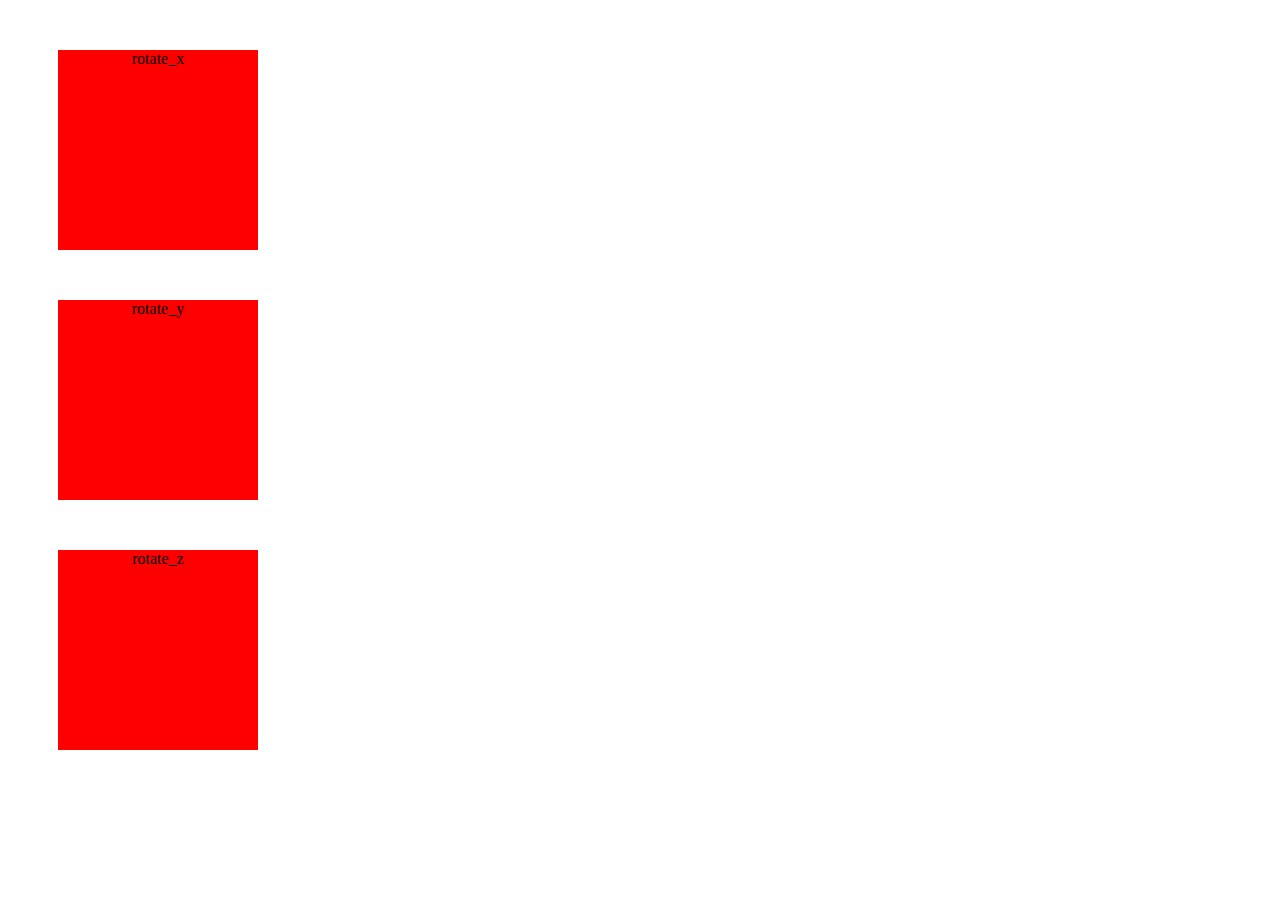
<file: Transforms_3d/index.html>
<!DOCTYPE html>
<html lang="en">
<head>
    <meta charset="UTF-8">
    <meta http-equiv="X-UA-Compatible" content="IE=edge">
    <meta name="viewport" content="width=device-width, initial-scale=1.0">
    <title>Document</title>
    <link rel="stylesheet" href="./index.css">
</head>
<body>
    <div class="rotate_x">rotate_x</div>
    <div class="rotate_y">rotate_y</div>
    <div class="rotate_z">rotate_z</div>
</body>
</html>
</file>
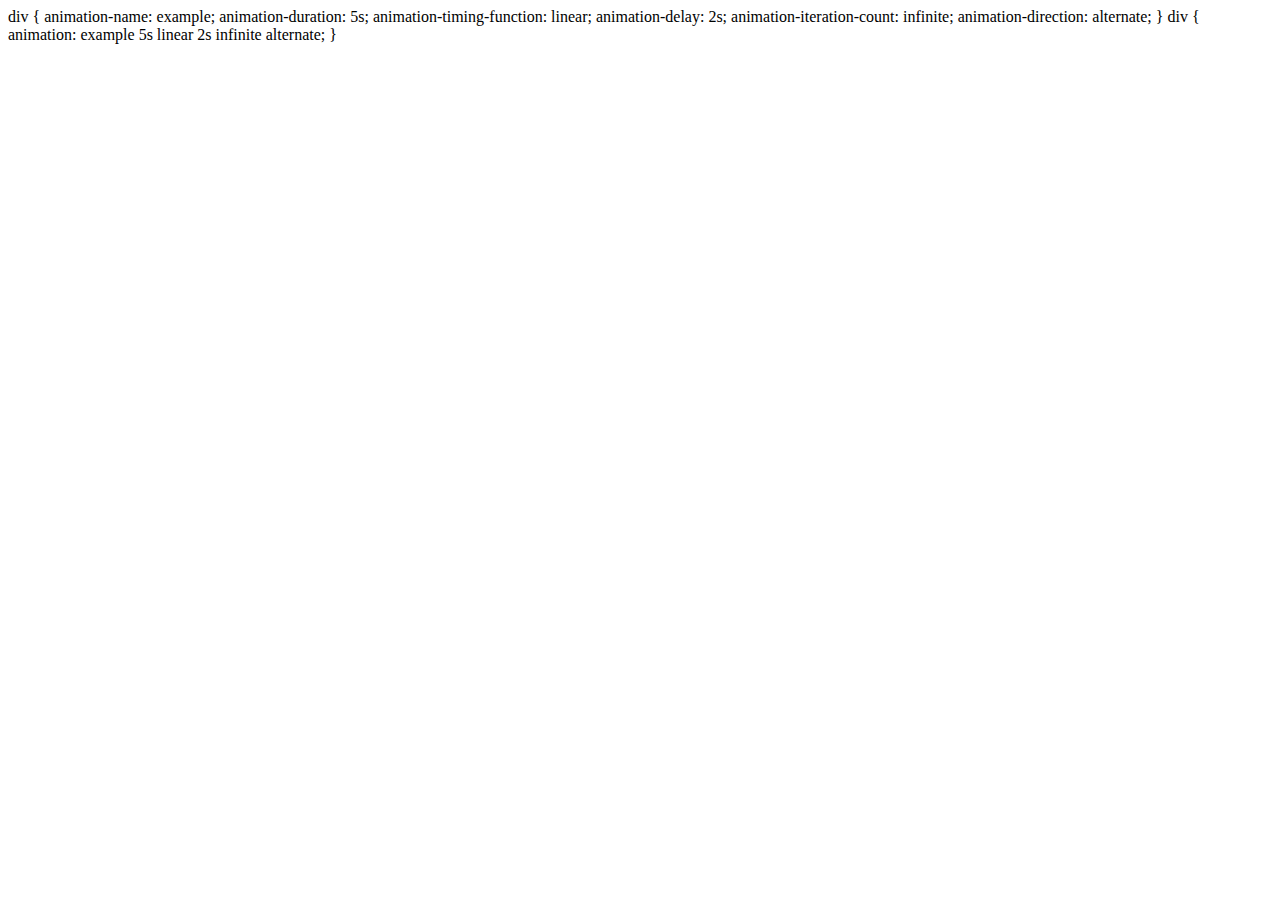
<file: Animations/animation_shorthand/index.html>
<!DOCTYPE html>
<html lang="en">
<head>
    <meta charset="UTF-8">
    <meta http-equiv="X-UA-Compatible" content="IE=edge">
    <meta name="viewport" content="width=device-width, initial-scale=1.0">
    <title>Document</title>
</head>
<body>
    div {
        animation-name: example;
        animation-duration: 5s;
        animation-timing-function: linear;
        animation-delay: 2s;
        animation-iteration-count: infinite;
        animation-direction: alternate;
      }
      div {
        animation: example 5s linear 2s infinite alternate;
      }
</body>
</html>
</file>
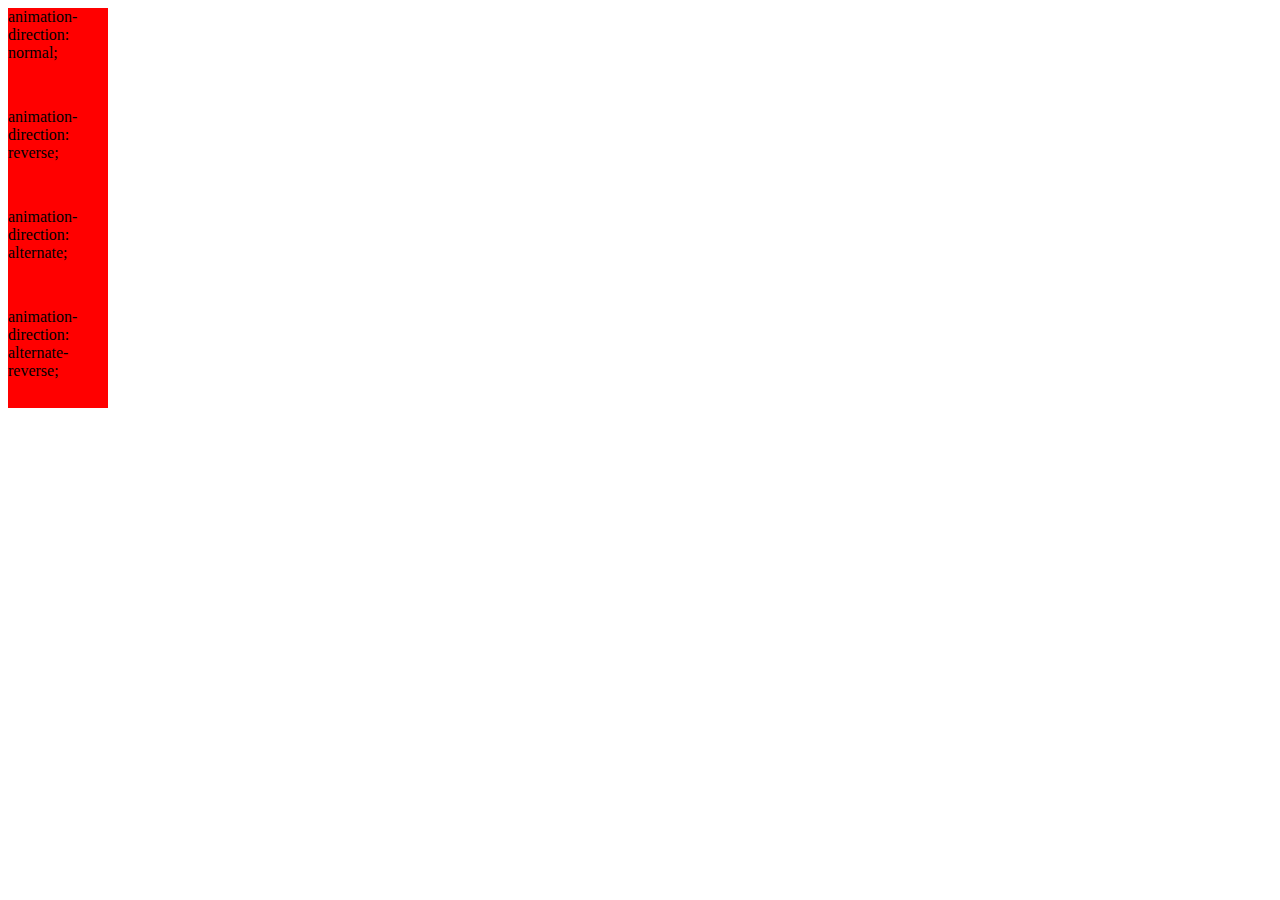
<file: Animations/direction/index.html>
<!DOCTYPE html>
<html lang="en">
<head>
    <meta charset="UTF-8">
    <meta http-equiv="X-UA-Compatible" content="IE=edge">
    <meta name="viewport" content="width=device-width, initial-scale=1.0">
    <title>Document</title>
    <link rel="stylesheet" href="./index.css">
</head>
<body>
    <div class="div_1">animation-direction: normal;</div>
    <div class="div_2">animation-direction: reverse;</div>
    <div class="div_3">animation-direction: alternate;</div>
    <div class="div_4">animation-direction: alternate-reverse;</div>
</body>
</html>
</file>
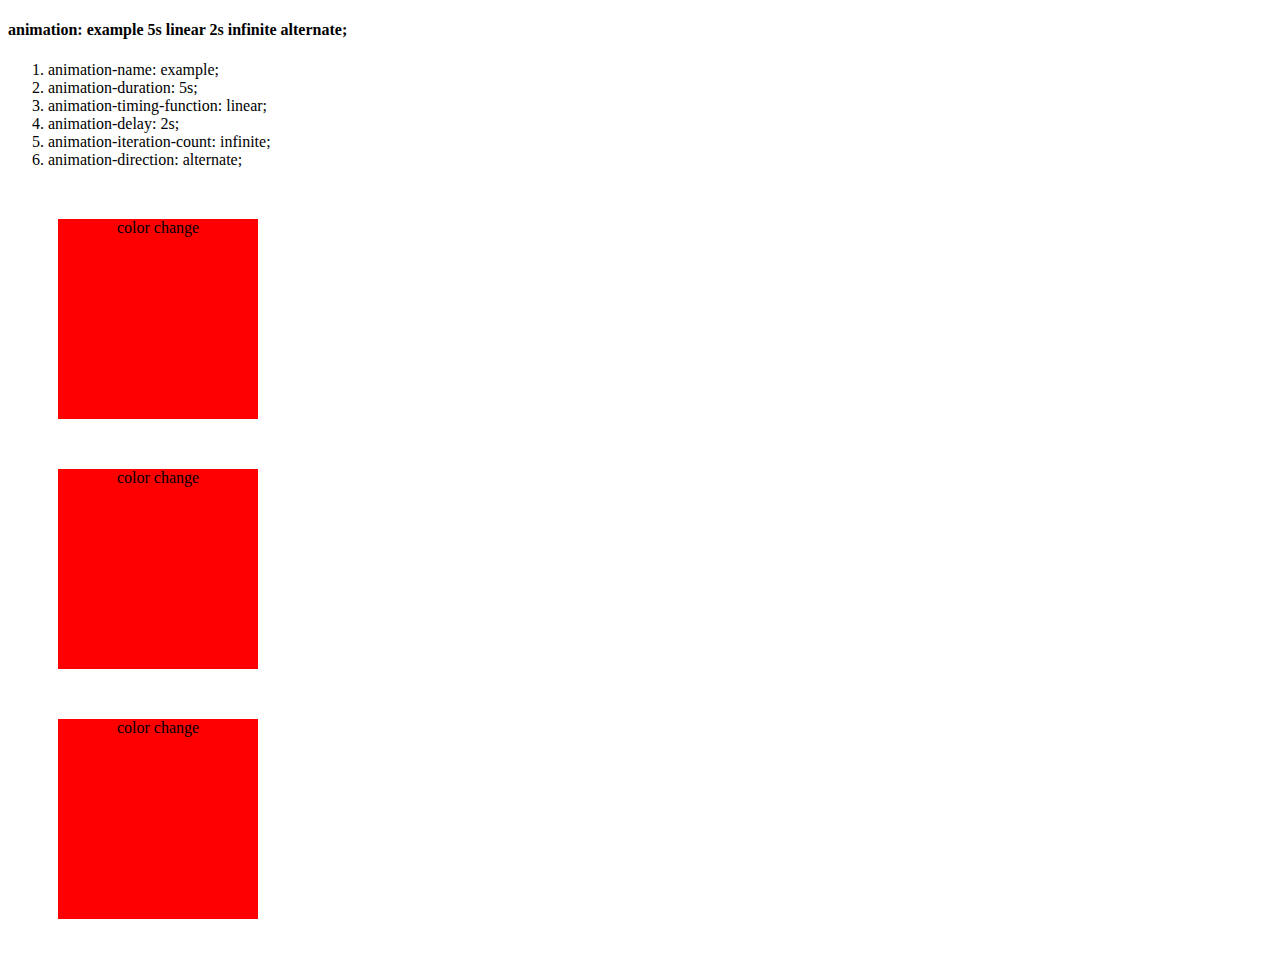
<file: Animations/key_frames/index.html>
<!DOCTYPE html>
<html lang="en">
<head>
    <meta charset="UTF-8">
    <meta http-equiv="X-UA-Compatible" content="IE=edge">
    <meta name="viewport" content="width=device-width, initial-scale=1.0">
    <title>Document</title>
    <link rel="stylesheet" href="./index.css">
</head>
<body>
    <h4>animation: example 5s linear 2s infinite alternate;</h4>
    <ol>
        <li>animation-name: example;</li>
        <li>animation-duration: 5s;</li>
        <li>animation-timing-function: linear;</li>
        <li>animation-delay: 2s;</li>
        <li>animation-iteration-count: infinite;</li>
        <li>animation-direction: alternate;</li>
    </ol>
    <div class="div1">color change</div>
    <div class="div2">color change</div>
    <div class="div3">color change</div>
</body>
</html>
</file>
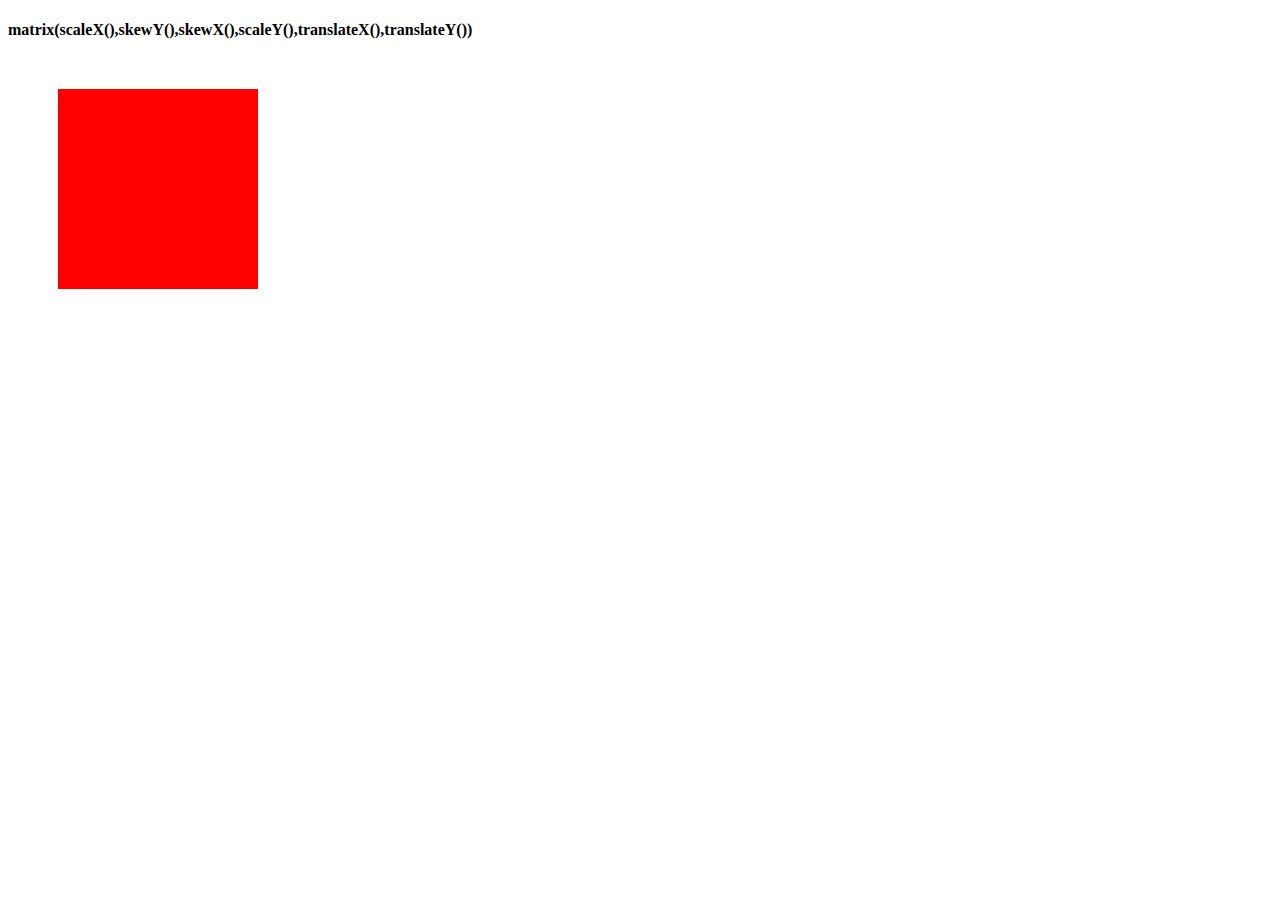
<file: Transforms_2d/matrix/index.html>
<!DOCTYPE html>
<html lang="en">
<head>
    <meta charset="UTF-8">
    <meta http-equiv="X-UA-Compatible" content="IE=edge">
    <meta name="viewport" content="width=device-width, initial-scale=1.0">
    <title>Document</title>
    <link rel="stylesheet" href="./index.css">
</head>
<body>
    <h4>matrix(scaleX(),skewY(),skewX(),scaleY(),translateX(),translateY())</h4>
    <div class="matrix"></div>
</body>
</html>
</file>
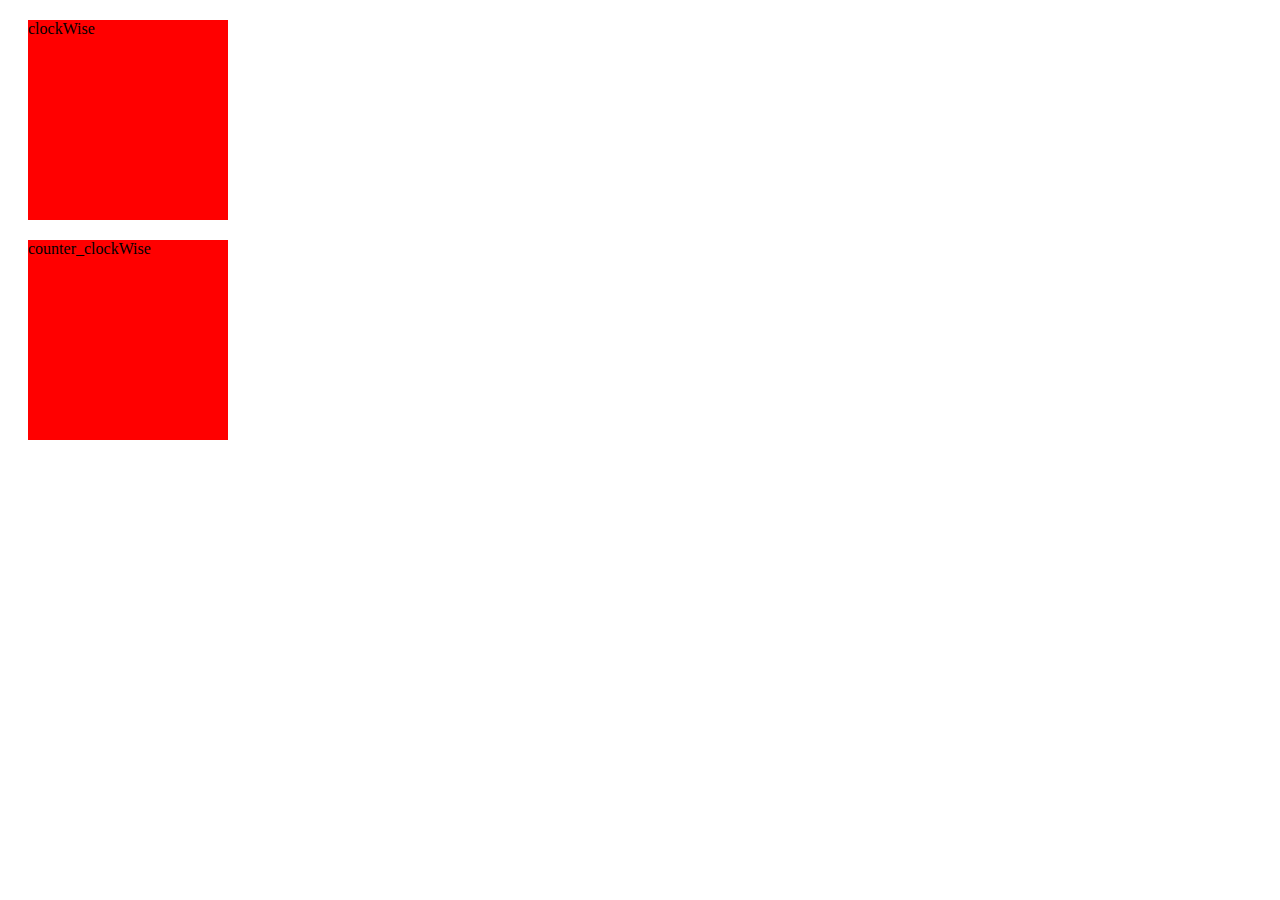
<file: Transforms_2d/rotate/index.html>
<!DOCTYPE html>
<html lang="en">
<head>
    <meta charset="UTF-8">
    <meta http-equiv="X-UA-Compatible" content="IE=edge">
    <meta name="viewport" content="width=device-width, initial-scale=1.0">
    <title>Document</title>
    <link rel="stylesheet" href="./index.css">
</head>
<body>
    <div class="clockWise">clockWise</div>
    <div class="counter_clockWise">counter_clockWise</div>
</body>
</html>
</file>
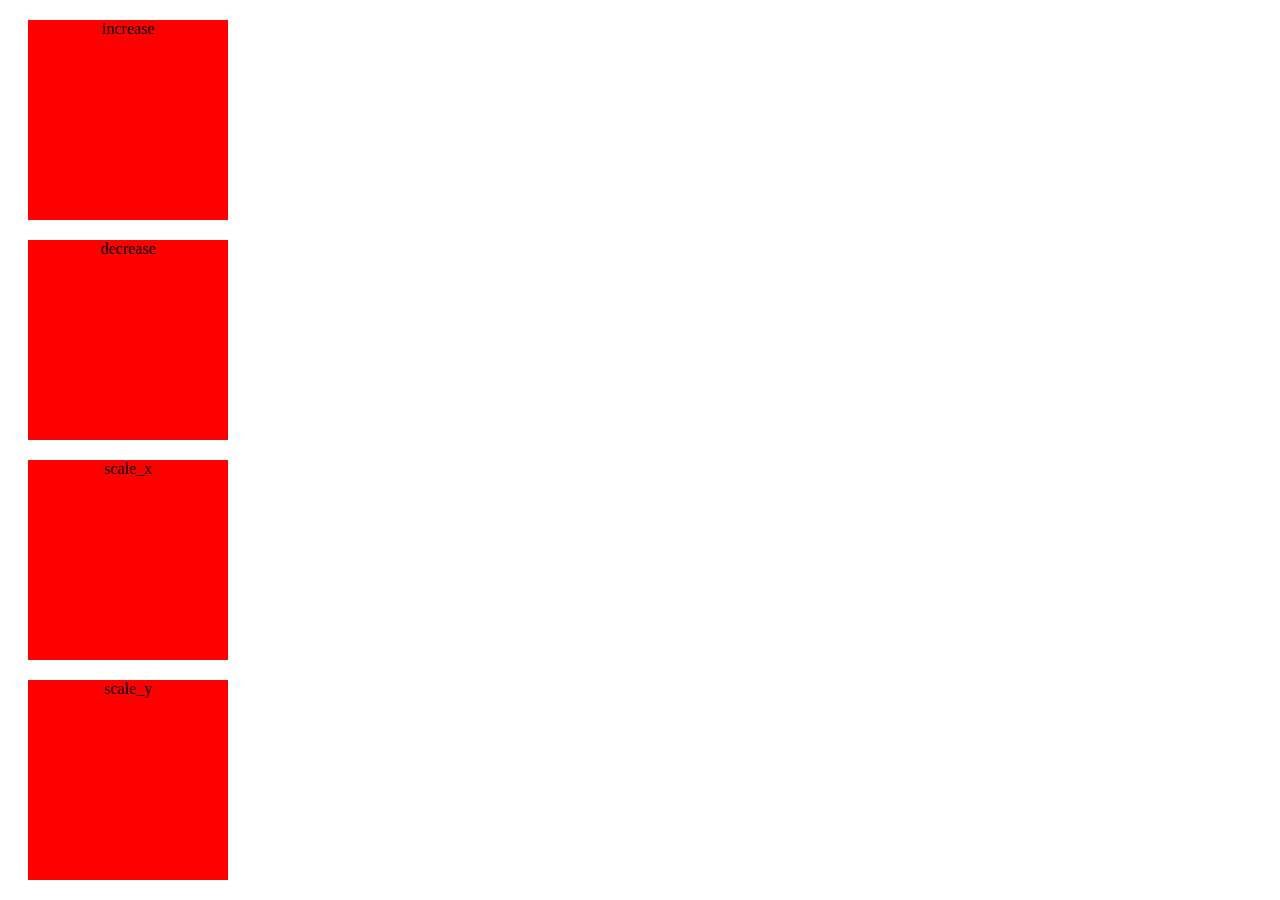
<file: Transforms_2d/scale/index.html>
<!DOCTYPE html>
<html lang="en">
<head>
    <meta charset="UTF-8">
    <meta http-equiv="X-UA-Compatible" content="IE=edge">
    <meta name="viewport" content="width=device-width, initial-scale=1.0">
    <title>Document</title>
    <link rel="stylesheet" href="./index.css">
</head>
<body>
    <div class="increase">increase</div>
    <div class="decrease">decrease</div>
    <div class="scale_x">scale_x</div>
    <div class="scale_y">scale_y</div>
</body>
</html>
</file>
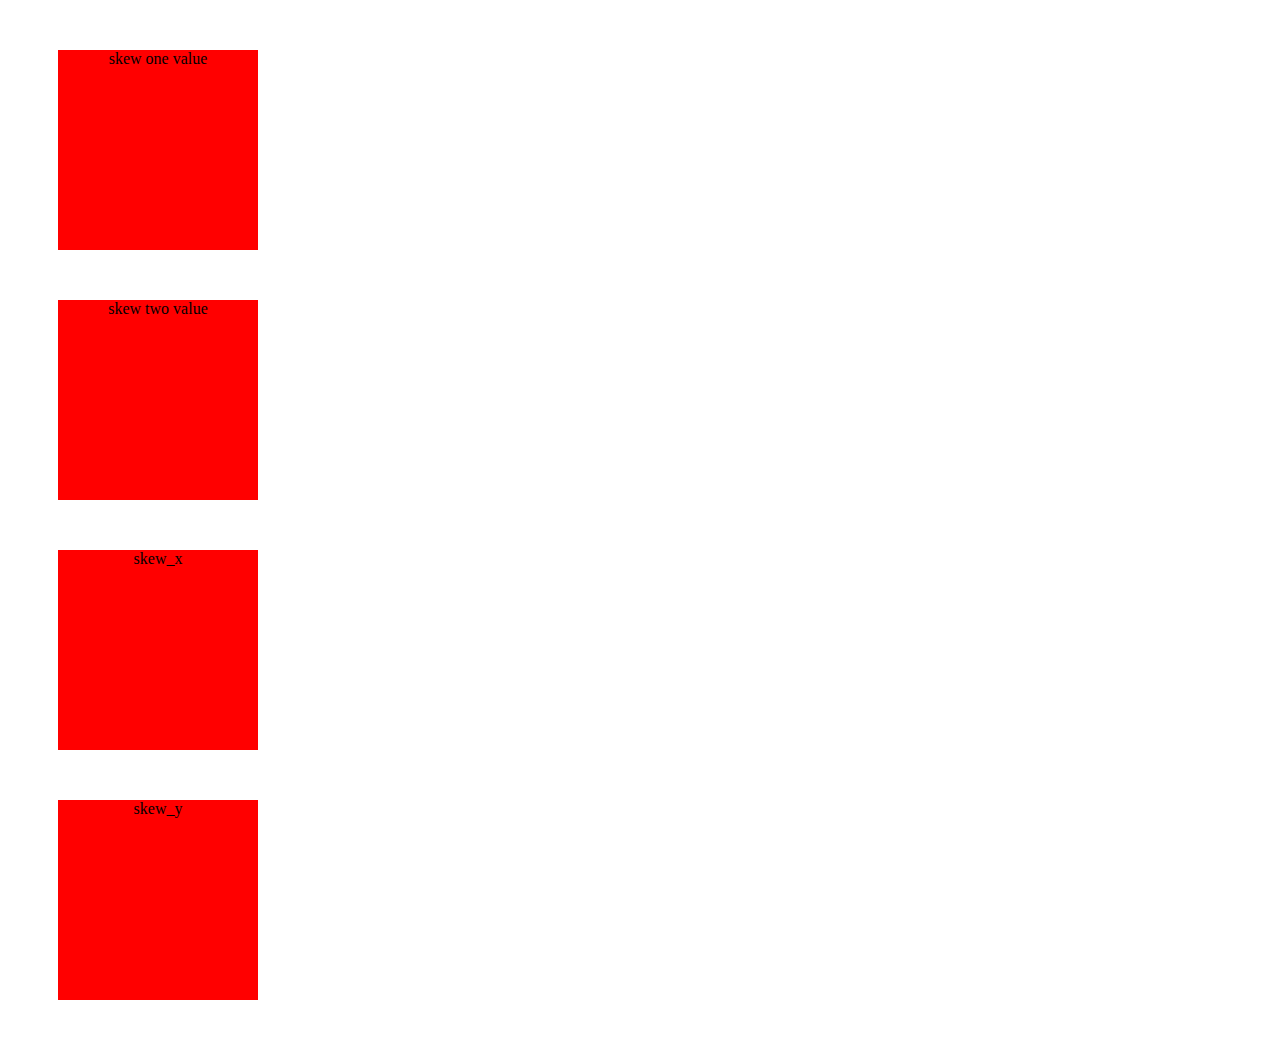
<file: Transforms_2d/Skew/index.html>
<!DOCTYPE html>
<html lang="en">
<head>
    <meta charset="UTF-8">
    <meta http-equiv="X-UA-Compatible" content="IE=edge">
    <meta name="viewport" content="width=device-width, initial-scale=1.0">
    <title>Document</title>
    <link rel="stylesheet" href="./index.css">
</head>
<body>
    <div class="skew1">skew one value</div>
    <div class="skew2">skew two value</div>
    <div class="skew_x">skew_x</div>
    <div class="skew_y">skew_y</div>
</body>
</html>
</file>
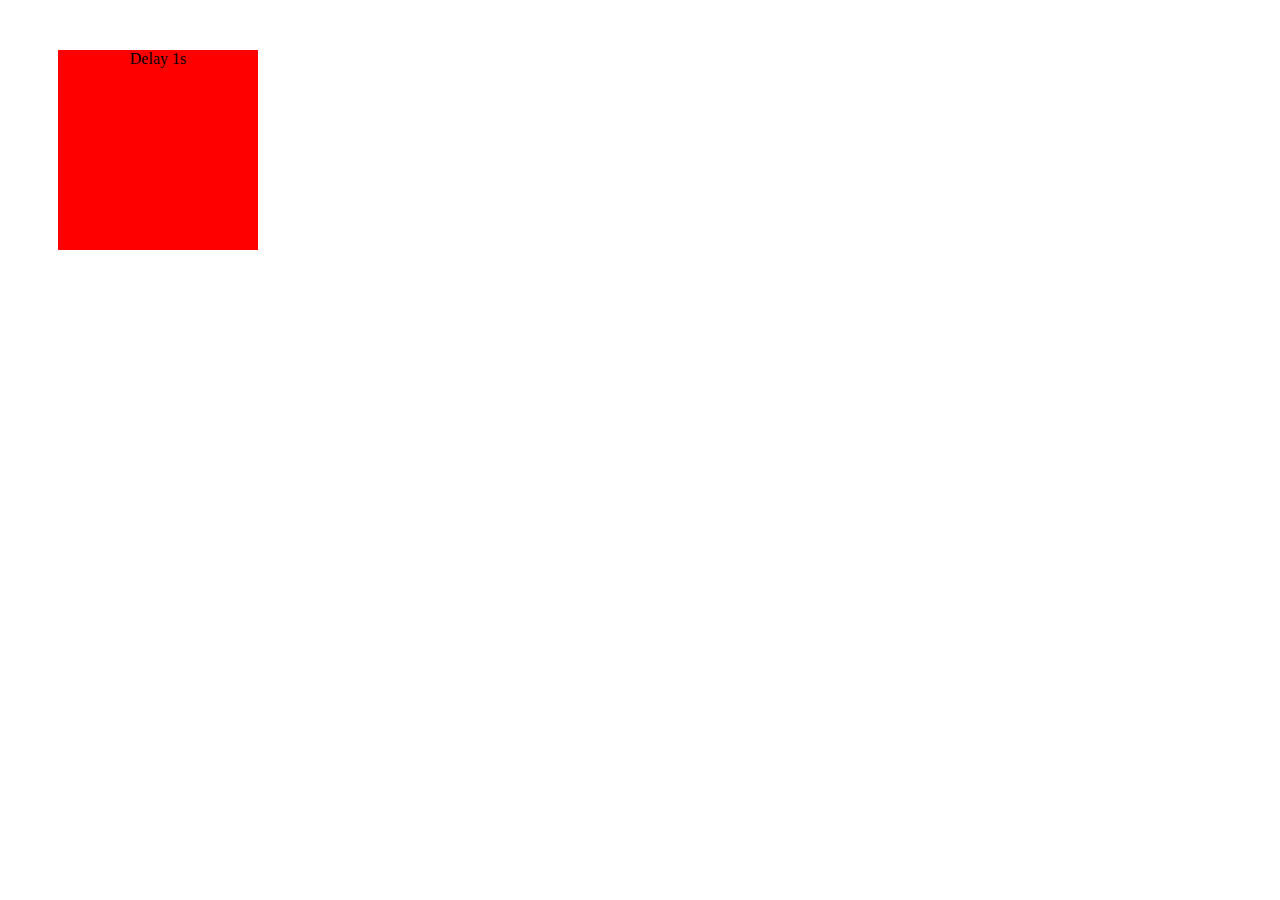
<file: Transitions/delay/index.html>
<!DOCTYPE html>
<html lang="en">
<head>
    <meta charset="UTF-8">
    <meta http-equiv="X-UA-Compatible" content="IE=edge">
    <meta name="viewport" content="width=device-width, initial-scale=1.0">
    <title>Document</title>
    <link rel="stylesheet" href="./index.css">
</head>
<body>
    <div class="delay">Delay 1s</div>
</body>
</html>
</file>
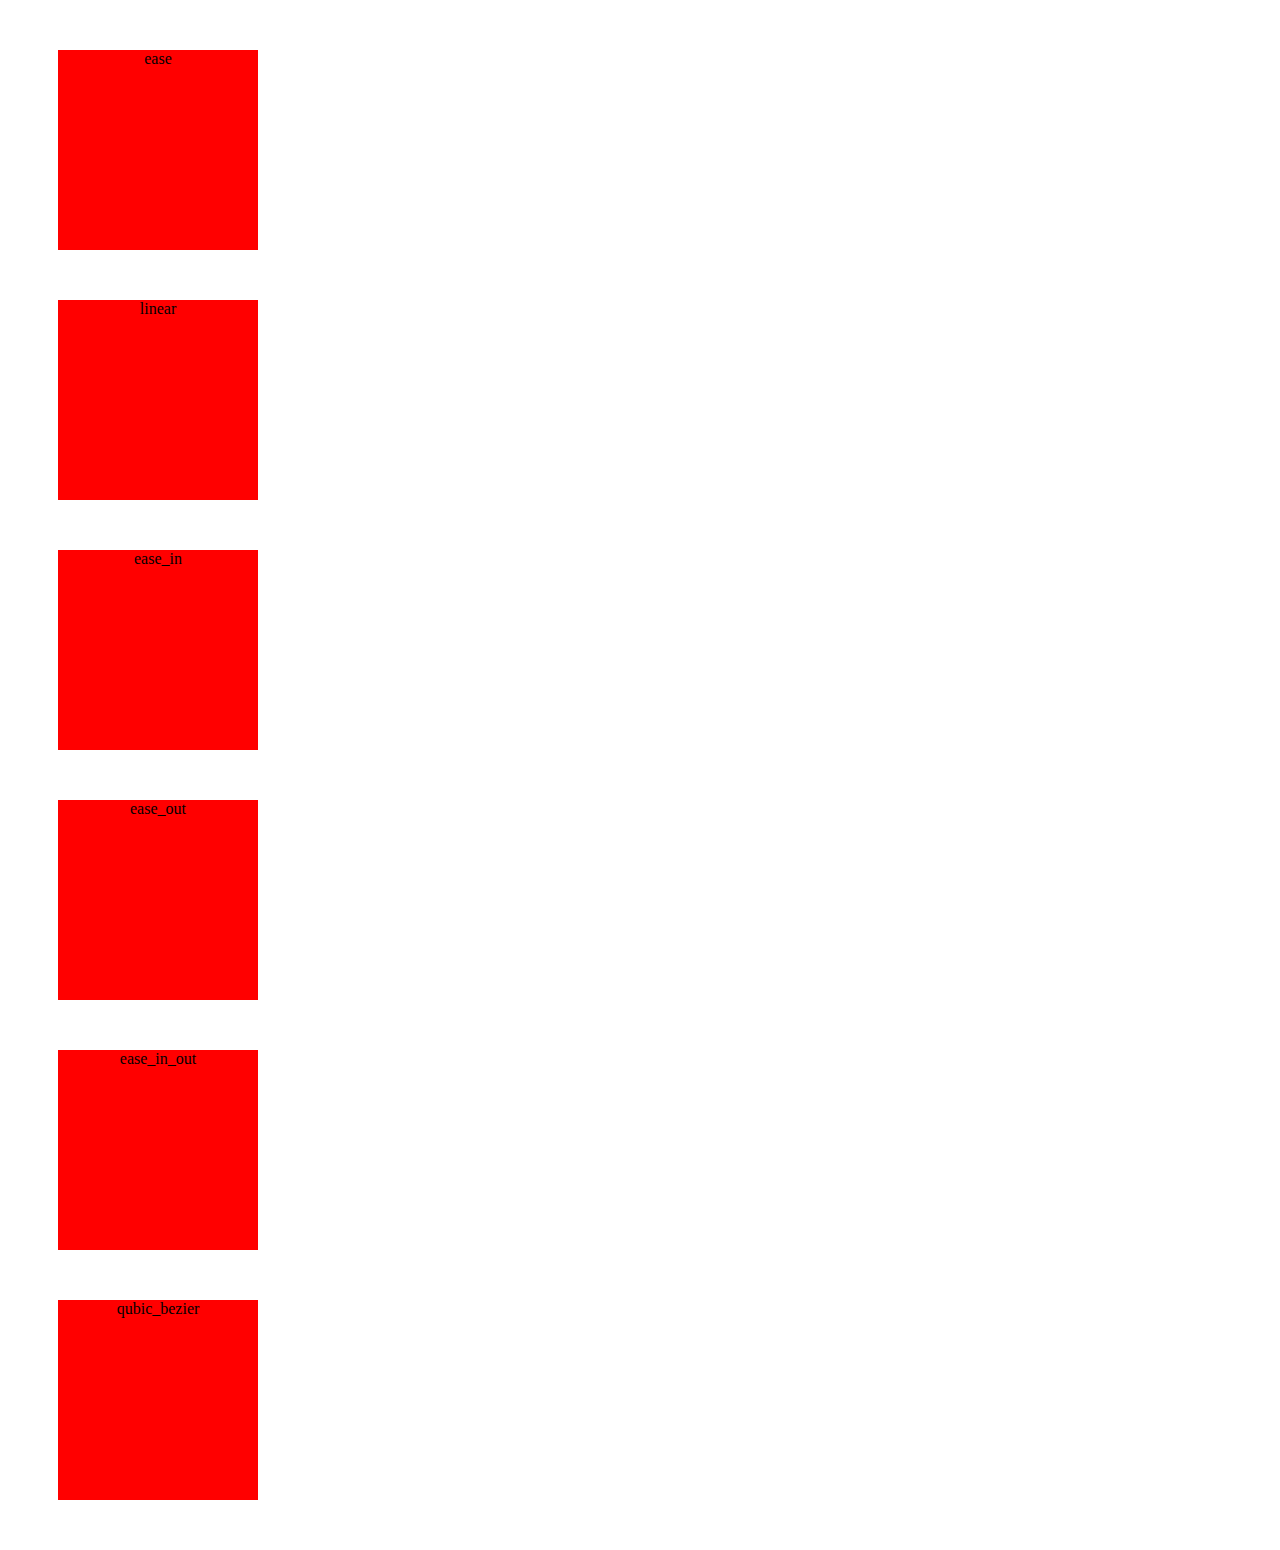
<file: Transitions/Timing_Function/index.html>
<!DOCTYPE html>
<html lang="en">
<head>
    <meta charset="UTF-8">
    <meta http-equiv="X-UA-Compatible" content="IE=edge">
    <meta name="viewport" content="width=device-width, initial-scale=1.0">
    <title>Document</title>
    <link rel="stylesheet" href="./index.css">
</head>
<body>
    <div class="ease">ease</div>
    <div class="linear">linear</div>
    <div class="ease_in">ease_in</div>
    <div class="ease_out">ease_out</div>
    <div class= "ease_in_out">ease_in_out</div>
    <div class= "cubic_bezier">qubic_bezier</div>
</body>
</html>
</file>
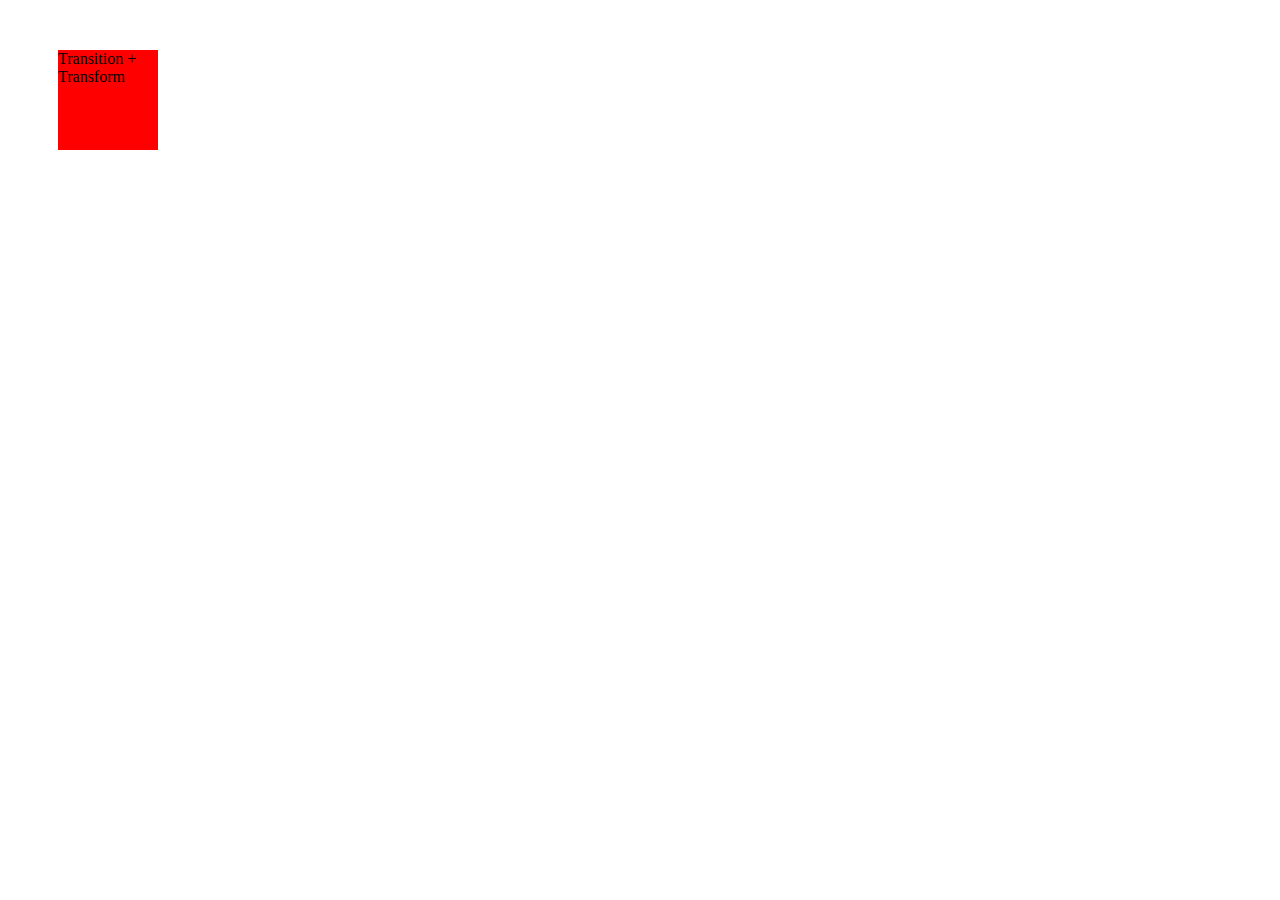
<file: Transitions/Transition_Transform/index.html>
<!DOCTYPE html>
<html lang="en">
<head>
    <meta charset="UTF-8">
    <meta http-equiv="X-UA-Compatible" content="IE=edge">
    <meta name="viewport" content="width=device-width, initial-scale=1.0">
    <title>Document</title>
    <link rel="stylesheet" href="./index.css">
</head>
<body>
    <div>Transition + Transform</div>
</body>
</html>
</file>
<file: Transforms_3d/index.css>
div {
    height: 200px;
    width: 200px;
    background: red;
    margin: 50px;
    display: flex;
    justify-content: center;
}

.rotate_x:hover {
    transform: rotateX(150deg);
}

.rotate_y:hover {
    transform: rotateY(150deg);
}

.rotate_z:hover {
    transform: rotateZ(90deg);
}
</file>
<file: Animations/direction/index.css>
.div_1 {
    width: 100px;
    height: 100px;
    background-color: red;
    position: relative;
    animation-name: example_1;
    animation-duration: 4s;
    animation-iteration-count: infinite;
    animation-direction: normal;  
  }
  
  @keyframes example_1 {
    0%   {background-color:red; left:0px; top:0px;}
    25%  {background-color:yellow; left:200px; top:0px;}
    50%  {background-color:blue; left:200px; top:200px;}
    75%  {background-color:green; left:0px; top:200px;}
    100% {background-color:red; left:0px; top:0px;}
  }

.div_2 {
    width: 100px;
    height: 100px;
    background-color: red;
    position: relative;
    animation-name: example_2;
    animation-duration: 4s;
    animation-iteration-count: infinite;
    animation-direction: reverse;  
  }
  
  @keyframes example_2 {
    0%   {background-color:red; left:0px; top:0px;}
    25%  {background-color:yellow; left:200px; top:0px;}
    50%  {background-color:blue; left:200px; top:200px;}
    75%  {background-color:green; left:0px; top:200px;}
    100% {background-color:red; left:0px; top:0px;}
  }

.div_3 {
    width: 100px;
    height: 100px;
    background-color: red;
    position: relative;
    animation-name: example_3;
    animation-duration: 4s;
    animation-iteration-count: infinite;
    animation-direction: alternate;  
  }
  
  @keyframes example_3 {
    0%   {background-color:red; left:0px; top:0px;}
    25%  {background-color:yellow; left:200px; top:0px;}
    50%  {background-color:blue; left:200px; top:200px;}
    75%  {background-color:green; left:0px; top:200px;}
    100% {background-color:red; left:0px; top:0px;}
  }

.div_4 {
    width: 100px;
    height: 100px;
    background-color: red;
    position: relative;
    animation-name: example_4;
    animation-duration: 4s;
    animation-iteration-count: infinite;
    animation-direction: alternate-reverse;  
  }
  
  @keyframes example_4 {
    0%   {background-color:red; left:0px; top:0px;}
    25%  {background-color:yellow; left:200px; top:0px;}
    50%  {background-color:blue; left:200px; top:200px;}
    75%  {background-color:green; left:0px; top:200px;}
    100% {background-color:red; left:0px; top:0px;}
  }
</file>
<file: Animations/key_frames/index.css>
div {
    height: 200px;
    width: 200px;
    background: red;
    margin: 50px;
    display: flex;
    justify-content: center;
}


.div1 {
    animation-name: colorChange;
    animation-duration: 4s;
    animation-iteration-count: 3;
}

@keyframes colorChange {
    from {
        background-color: red;
    }
    to {
        background-color: yellow;
    }
}

.div2 {
    animation-name: colorChange2;
    animation-duration: 4s;
}

@keyframes colorChange2 {
    0% {background-color: red;}
  25%{background-color: yellow;}
  50% {background-color: blue;}
  100%{background-color: green;}
}



.div3 {
    animation-name: colorChange3;
    animation-duration: 4s;
    animation-iteration-count: infinite;
}

@keyframes colorChange3 {
    0% {
        background-color:red; 
        left:0px; 
        top:0px;
    }
    25% {
        background-color:yellow; 
        left:200px; 
        top:0px;
    }
    50% {
        background-color:blue; 
        left:200px; 
        top:200px;
    }
    75% {
        background-color:green;
        left:0px;
        top:200px;
    }
    100% {
        background-color:red;
        left:0px;
        top:0px;
    }
  
}
</file>
<file: Transforms_2d/matrix/index.css>
div {
    height: 200px;
    width: 200px;
    background: red;
    margin: 50px;
    display: flex;
    justify-content: center;
}


.matrix:hover {
    transform: matrix(2, 0.3, 0, 1, 3, 0);
}
</file>
<file: Transforms_2d/rotate/index.css>
div {
    height: 200px;
    width: 200px;
    background: red;
    margin: 20px;
}

.clockWise:hover {
    transform: rotate(20deg);
}

.counter_clockWise:hover {
    transform: rotate(-20deg);
}
</file>
<file: Transforms_2d/scale/index.css>
div {
    height: 200px;
    width: 200px;
    background: red;
    margin: 20px;
    display: flex;
    justify-content: center;
}

.increase:hover {
    transform: scale(3, 2);
}

.decrease:hover {
    transform: scale(.5, .5);
}
 
.scale_x:hover {
    transform: scaleX(2);
}

.scale_y:hover {
    transform: scaleY(.5);
}
</file>
<file: Transforms_2d/Skew/index.css>
div {
    height: 200px;
    width: 200px;
    background: red;
    margin: 50px;
    display: flex;
    justify-content: center;
}


.skew1:hover {
    transform: skew(20deg);
}
.skew2:hover {
    transform: skew(20deg, 10deg);
}

.skew_x:hover {
    transform: skewX(20deg);
}

.skew_y:hover {
    transform: skewY(20deg);
}
</file>
<file: Transitions/delay/index.css>
div {
    height: 200px;
    width: 200px;
    background: red;
    margin: 50px;
    display: flex;
    justify-content: center;
}


.delay {
    transition: width 2s;
    transition-timing-function: ease;
    transition-delay: 1s;
}

.delay:hover {
    width: 400px;
}
</file>
<file: Transitions/Timing_Function/index.css>
div {
    height: 200px;
    width: 200px;
    background: red;
    margin: 50px;
    display: flex;
    justify-content: center;
}


.ease {
    transition: width 2s;
    transition-timing-function: ease;
}
.ease:hover {
    width: 400px;
}


.linear {
    transition: width 2s;
    transition-timing-function: linear;
}
.linear:hover {
    width: 400px;
}


.ease_in {
    transition: width 2s;
    transition-timing-function: ease-in;
}
.ease_in:hover {
    width: 400px;
}


.ease_out {
    transition: width 2s;
    transition-timing-function: ease-out;
}
.ease_out:hover {
    width: 400px;
}


.ease_in_out {
    transition: width 2s;
    transition-timing-function: ease-in-out;
}
.ease_in_out:hover {
    width: 400px;
}


.cubic_bezier {
    transition: width 2s;
    transition-timing-function: linear;
}
</file>
<file: Transitions/Transition_Transform/index.css>
div {
    height: 100px;
    width: 100px;
    background: red;
    margin: 50px;
    display: flex;
    justify-content: center;
    transition: width 2s, height 2s, transform 2s;

}

div:hover {
    width: 300px;
    height: 300px;
    transform: rotate(180deg);
}
</file>
